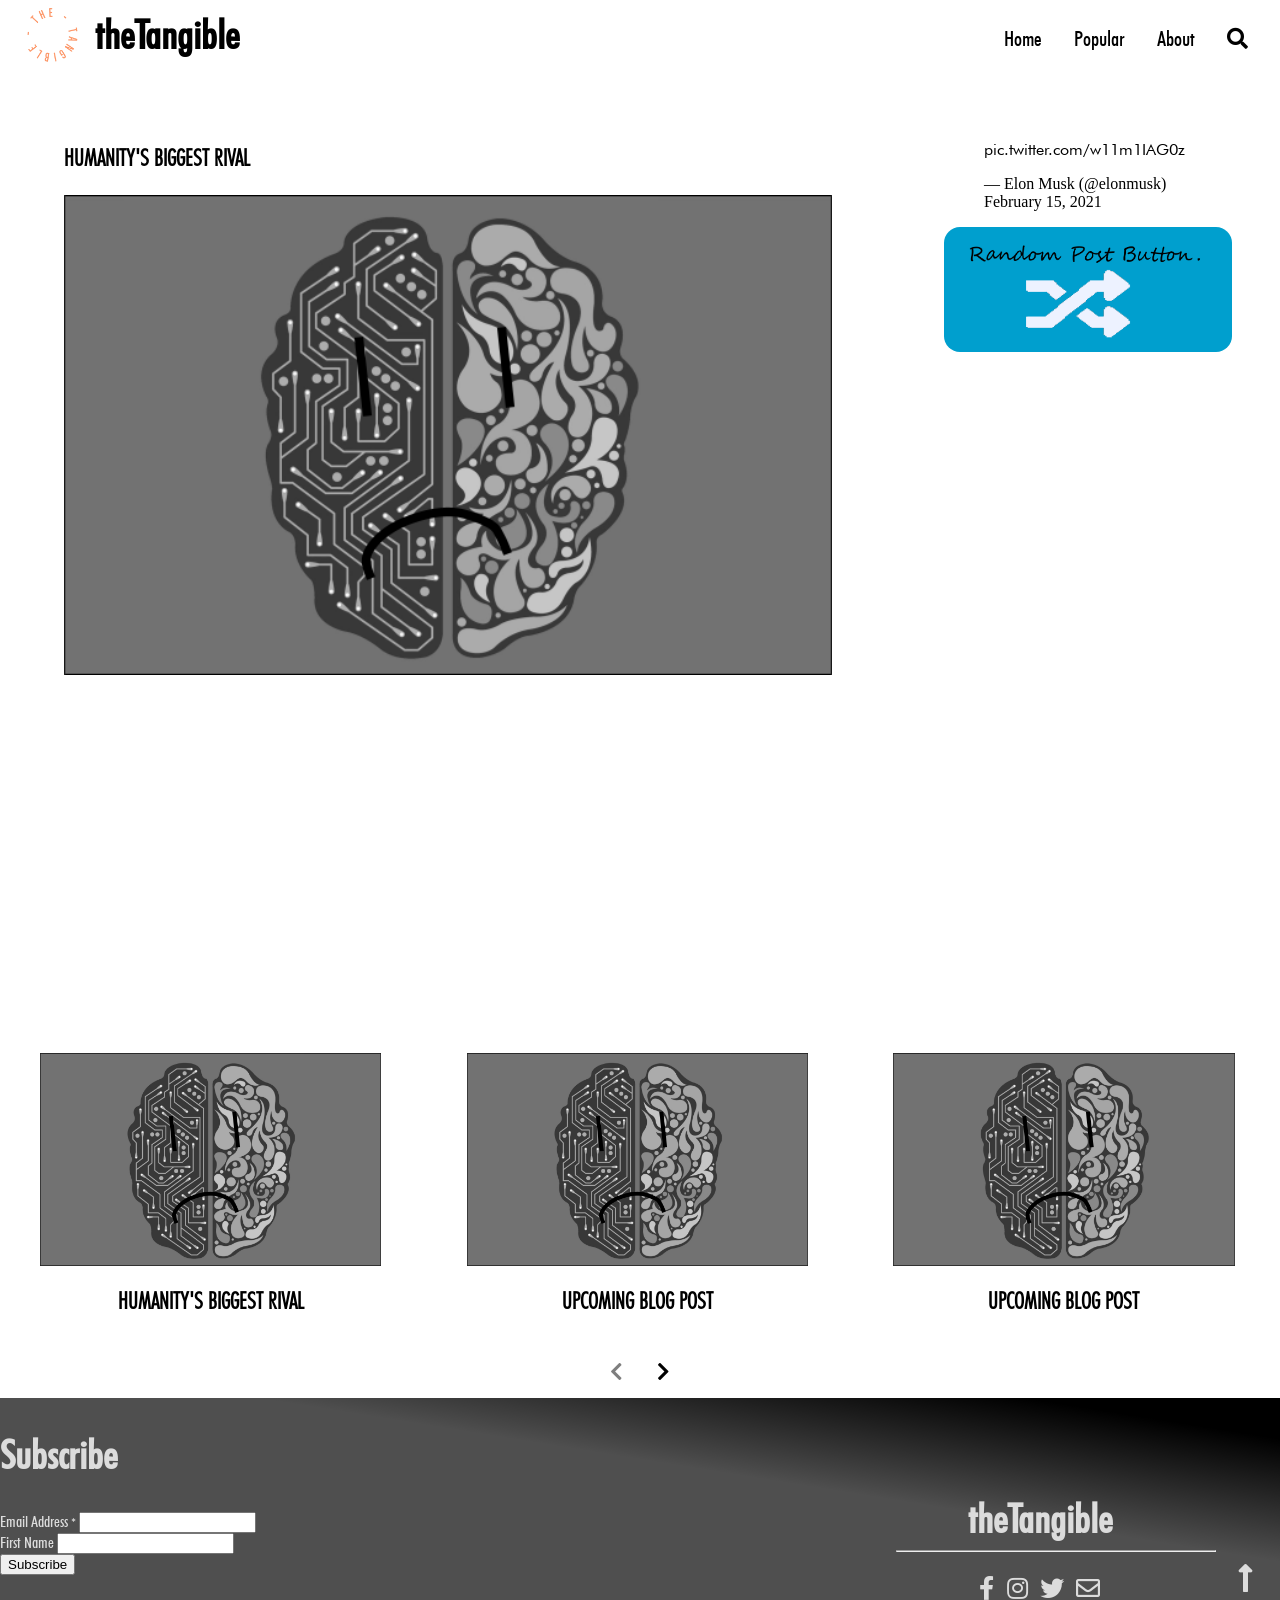
<file: index.html>
<!DOCTYPE html>
<html>
  <head>
    <meta charset="utf-8">
    <meta name="viewport" content="width=device-width, initial-scale=1.0">
    <title>theTangible</title>
    <!------------- ICON LINK ------------------->
    <link rel='icon' href='images/logo.png'>
    <!------ ALL AWSOME FONTS CSS FILE ---------->
    <link href="css/all.css" rel="stylesheet" type="text/css" />
    <link href="css/owl.theme.default.min.css" rel="stylesheet" type="text/css" />
    <!---------- OWL CAROUSEL ------------------->
    <link rel="stylesheet" href="css/owl.carousel.min.css">
    <link rel="stylesheet" href="css/owl.theme.default.min.css">
    <!--------- MAIN CSS FILE ------------------>
    <link href="css/style.css" rel="stylesheet" type="text/css" />
    <!-------- JQUERY 3.5.1 JS FILE ------------>
    <script src="js/jquery.v3.5.1.js"></script>
    <!----------- JS OWL CAROUSEL ------------->
    <script src="js/owl.carousel.min.js"></script>
    <!------------- nav/footer ------------->
    <script> 
    $(function(){
      $("#nav").load("nav.html"); 
    });
    $(function(){
      $("#footer").load("footer.html"); 
    });
    </script>
  </head>
  
  <body>
    <!---------------- NAVIGATION -------------------->
    <div id="nav"></div>
  
    <!--------------- LANDING PAGE ------------------>
    <main class="landing-page">
      <!-- featured blog - left hand side -->
      <div class="featured-blog">
        <a href='categories/t/rival.html'>
          <!-- featured blog title -->
          <h3>HUMANITY'S BIGGEST RIVAL</h3>
          <!-- featured blog img -->
          <img src='../../images/rival.png' alt='brain w sadface' width='100%'>
        </a>
      </div>
      <!--- side bar - right hand side--->
      <aside class='aside'>
        <!-- twitter post -->
        <blockquote class="twitter-tweet"><p lang="und" dir="ltr"><a href="https://t.co/w11m1IAG0z">pic.twitter.com/w11m1IAG0z</a></p>&mdash; Elon Musk (@elonmusk) <a href="https://twitter.com/elonmusk/status/1361252063926251521?ref_src=twsrc%5Etfw">February 15, 2021</a></blockquote> <script async src="https://platform.twitter.com/widgets.js" charset="utf-8"></script>     
        <!---- random button ------>
        <a id='random' href="#"><img src='images/random.png'></a>
      </aside>
    </main>
    <!---------------- CAROUSEL -------------------->
    <div class='owl-carousel owl-theme'>
      <!-- 1st blog -->
      <div class="carousel-content text-center">
        <a href='categories/t/rival.html'>
          <!-- side bar post image -->
          <img src='../../images/rival.png' alt='brain w sadface'>
          <!-- side bar post title -->
          <h3>HUMANITY'S BIGGEST RIVAL</h3>
        </a>
      </div>
      <!-- 2nd blog -->
      <div class="carousel-content text-center">
        <a href='#'>
          <!-- side bar post image -->
          <img src='../../images/rival.png' alt='upcoming'>
          <!-- side bar post title -->
          <h3>UPCOMING BLOG POST</h3>
        </a>
      </div>
      <!-- 3rd blog -->
      <div class="carousel-content text-center">
        <a href='#'>
          <!-- side bar post image -->
          <img src='../../images/rival.png' alt='upcoming'>
          <!-- side bar post title -->
          <h3>UPCOMING BLOG POST</h3>
        </a>
      </div>
      <!-- 4th blog -->
      <div class="carousel-content text-center">
        <a href='#'>
          <!-- side bar post image -->
          <img src='../../images/rival.png' alt='upcoming'>
          <!-- side bar post title -->
          <h3>UPCOMING BLOG POST</h3>
        </a>
      </div>
      <!-- 5th blog -->
      <div class="carousel-content text-center">
        <a href='#'>
          <!-- side bar post image -->
          <img src='../../images/rival.png' alt='upcoming'>
          <!-- side bar post title -->
          <h3>UPCOMING BLOG POST</h3>
        </a>
      </div>
      <!-- 6th blog -->
      <div class="carousel-content text-center">
        <a href='#'>
          <!-- side bar post image -->
          <img src='../../images/rival.png' alt='upcoming'>
          <!-- side bar post title -->
          <h3>UPCOMING BLOG POST</h3>
        </a>
      </div>
      <!-- 7th blog -->
      <div class="carousel-content text-center">
        <a href='#'>
          <!-- side bar post image -->
          <img src='../../images/rival.png' alt='upcoming'>
          <!-- side bar post title -->
          <h3>UPCOMING BLOG POST</h3>
        </a>
      </div>
      <!-- 8th blog -->
      <div class="carousel-content text-center">
        <a href='#'>
          <!-- side bar post image -->
          <img src='../../images/rival.png' alt='upcoming'>
          <!-- side bar post title -->
          <h3>UPCOMING BLOG POST</h3>
        </a>
      </div>
    </div>
    <div class='owl-navigation'>
      <span class='owl-nav-prev'><i class="fas fa-chevron-left"></i></span>
      <span class='owl-nav-next'><i class="fas fa-chevron-right"></i></span>
    </div>
    
    <!-------------------- FOOTER ---------------------->
    <div id="footer"></div>

    <!----------- MAIN JS file -------------->
    <script src="js/main.js"></script>
  </body>
  
</html>
</file>
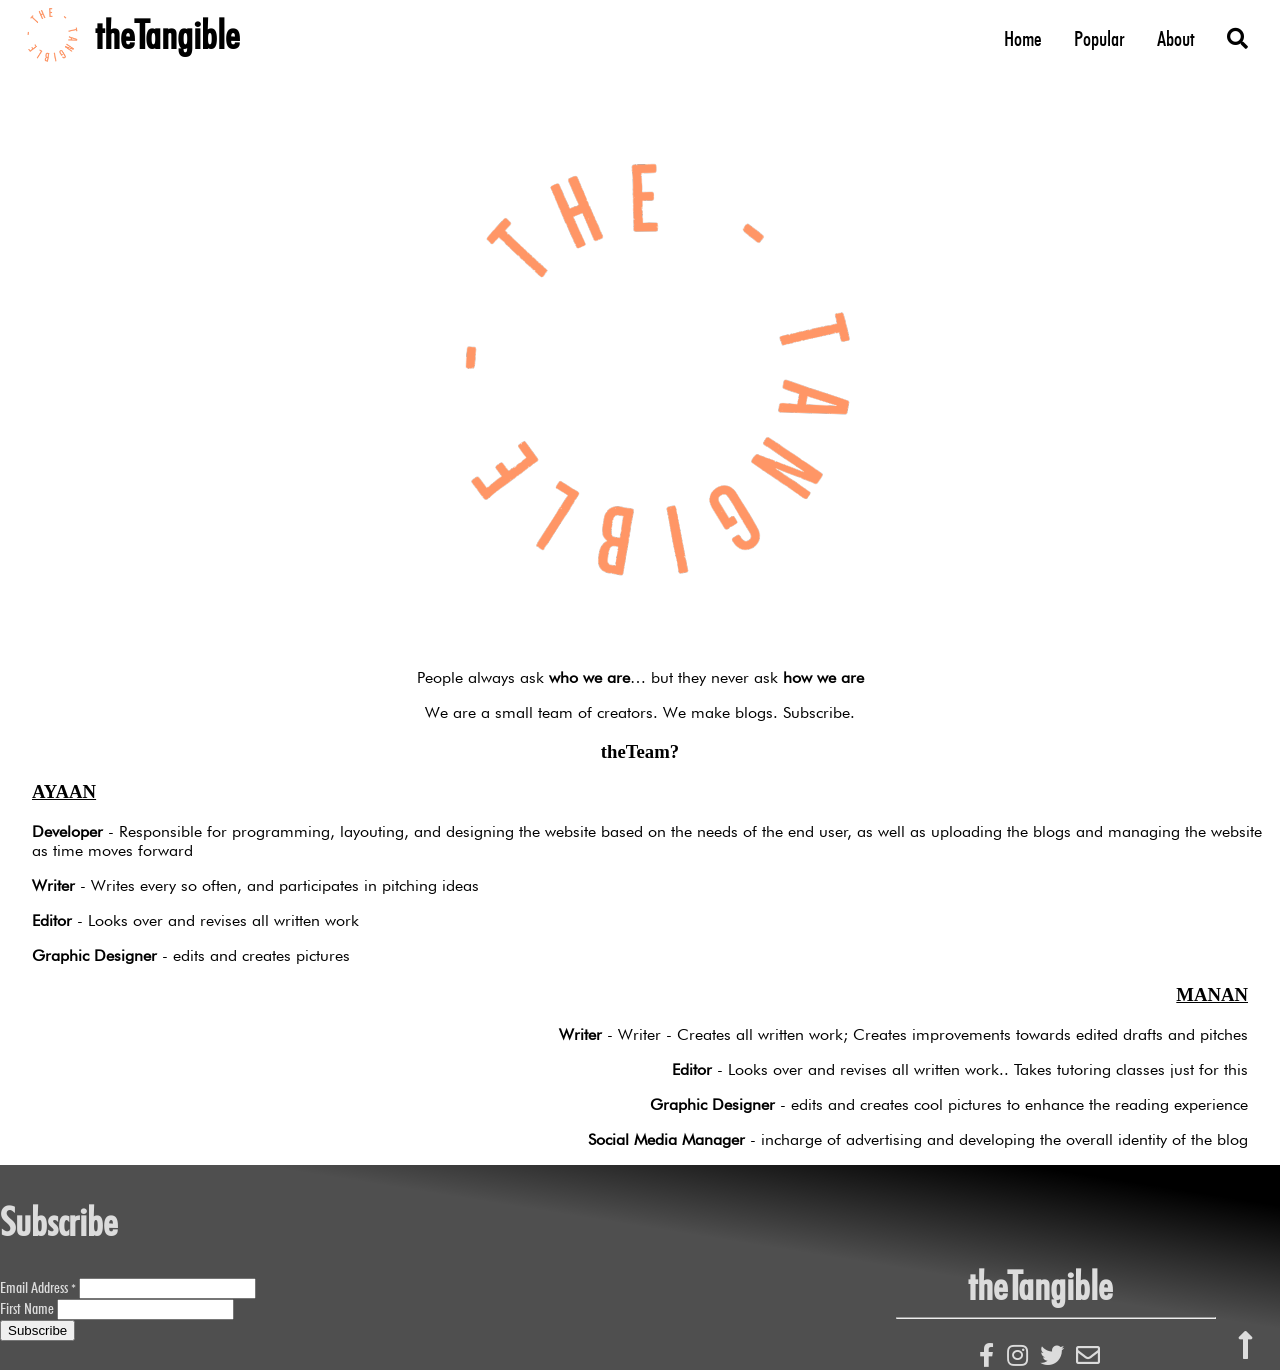
<file: abt.html>
<!DOCTYPE html>
<html>
  <head>
    <meta charset="utf-8">
    <meta name="viewport" content="width=device-width, initial-scale=1.0">
    <title>About - theTangible</title>
    <link rel='icon' href='../images/logo.png'>
    <!-- ALL AWSOME FONTS CSS file -->
    <link href="../css/all.css" rel="stylesheet" type="text/css"/>
    <link href="../css/owl.theme.default.min.css" rel="stylesheet" type="text/css" />
    <!-- MAIN CSS file -->
    <link href="../css/style.css" rel="stylesheet" type="text/css" />
    <!-- Jquery 3.5.1 JS file -->
    <script src="../js/jquery.v3.5.1.js"></script>
    <!-- MAIN JS file -->
    <script src="../js/main.js"></script>
    <!-- nav -->
    <script> 
    $(function(){
      $("#nav").load("nav.html"); 
    });
    $(function(){
      $("#footer").load("footer.html"); 
    });
    </script>
  </head>

  <body>
    <!-- navigation -->
    <div id="nav"></div>

     <!--- logo --->
     <section class='abt-logo'>
          <a href='../../index.html'><img class='site-logo' src='../../images/logo.png' alt='theTangible'></a>
      </section>
    <!-- ABOUT --->
    <div class='abt text-center'>
      <p>People always ask <b>who we are</b>… but they never ask <b>how we are</b></p>
      <p>We are a small team of creators. We make blogs. Subscribe.</p>
      <h3>theTeam?</h3>
    </div>
    <!-- Ayaan role -->
    <div class='a'>
      <h3><u>AYAAN</u></h3>
      <p><b>Developer</b> - Responsible for programming, layouting, and designing the website based on the needs of the end user, as well as uploading the blogs and managing the website as time moves forward</p>
      <p><b>Writer</b> - Writes every so often, and participates in pitching ideas</p>
      <p><b>Editor</b> - Looks over and revises all written work</p>
      <p><b>Graphic Designer</b> - edits and creates pictures
    </div>
    <!-- Manan role -->
    <div class='m'>
      <h3><u>MANAN</u></h3>
      <p><b>Writer</b> - Writer - Creates all written work; Creates improvements towards edited drafts and pitches</p>
      <p><b>Editor</b> - Looks over and revises all written work.. Takes tutoring classes just for this</p>
      <p><b>Graphic Designer</b> - edits and creates cool pictures to enhance the reading experience</p>
      <p><b>Social Media Manager</b> - incharge of advertising and developing the overall identity of the blog
    </div>


    <!-- footer -->
    <div id="footer"></div>
  </body>
  
</html>
</file>
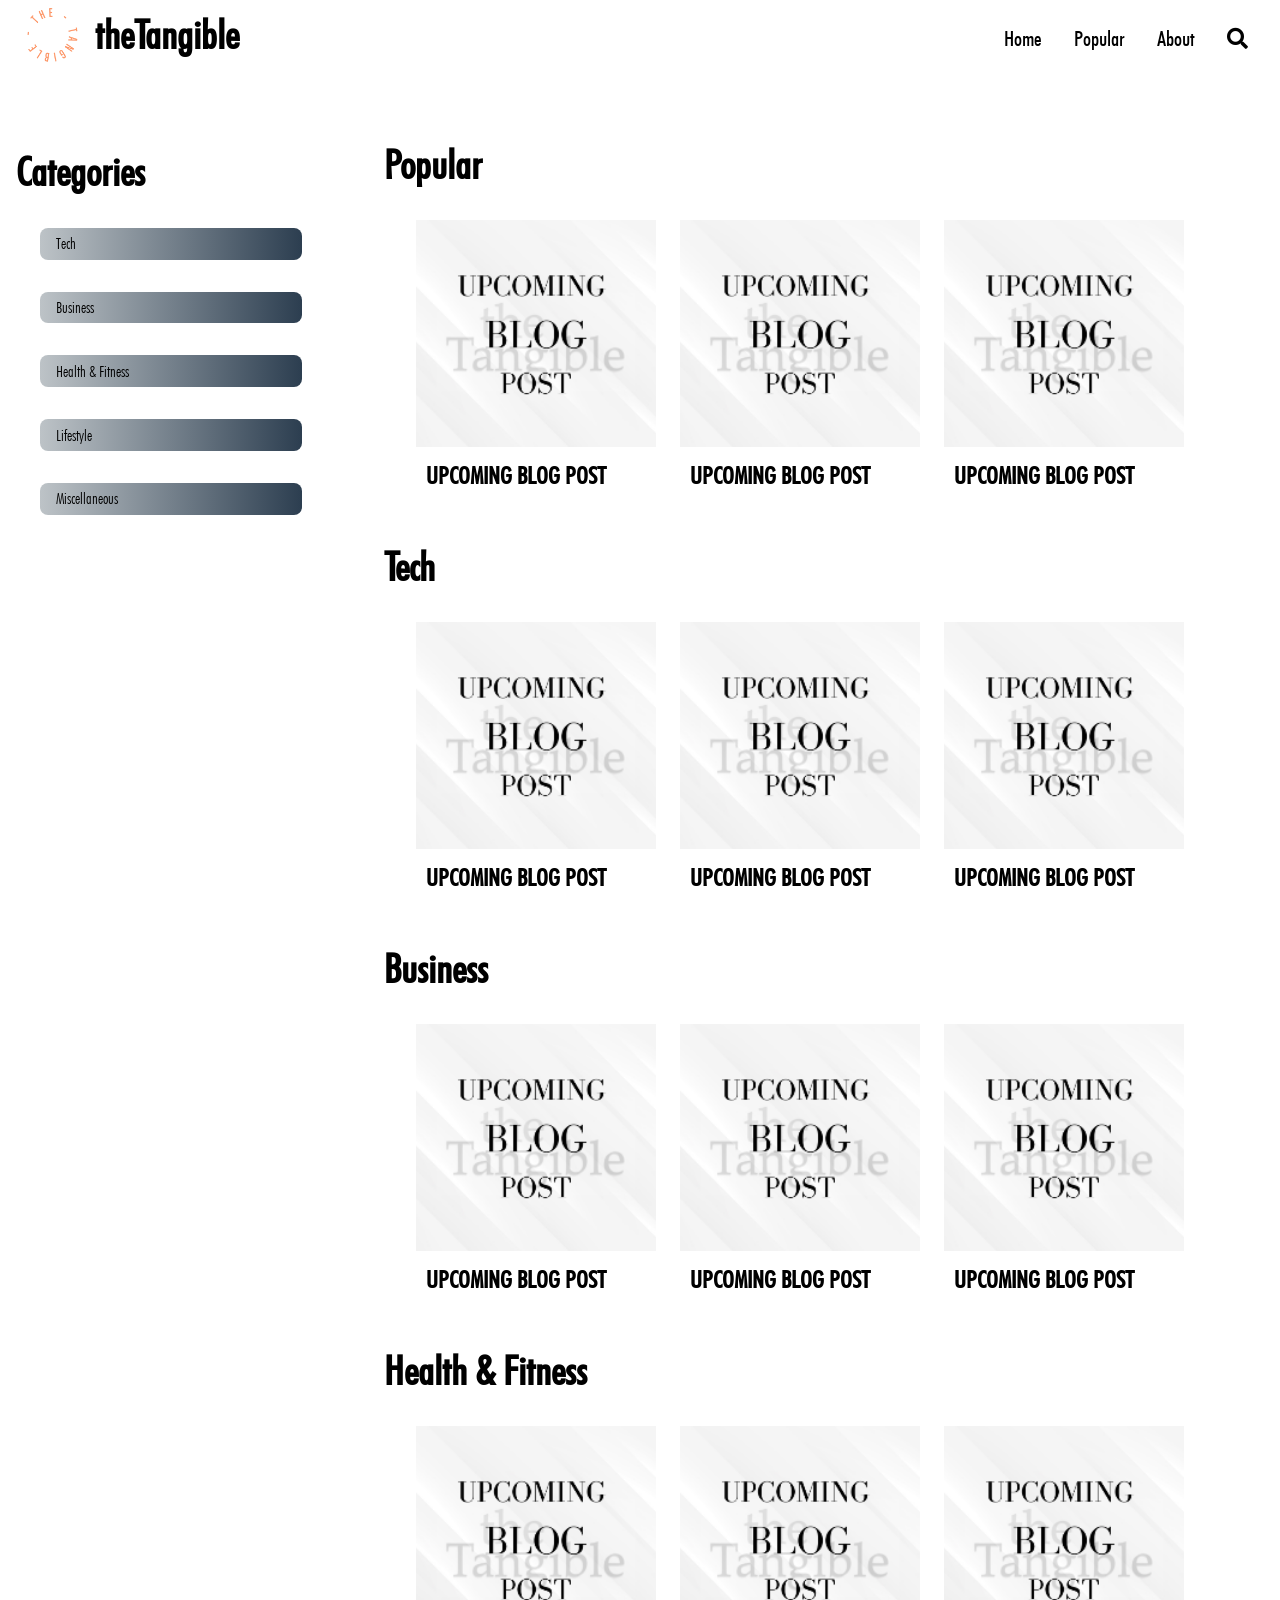
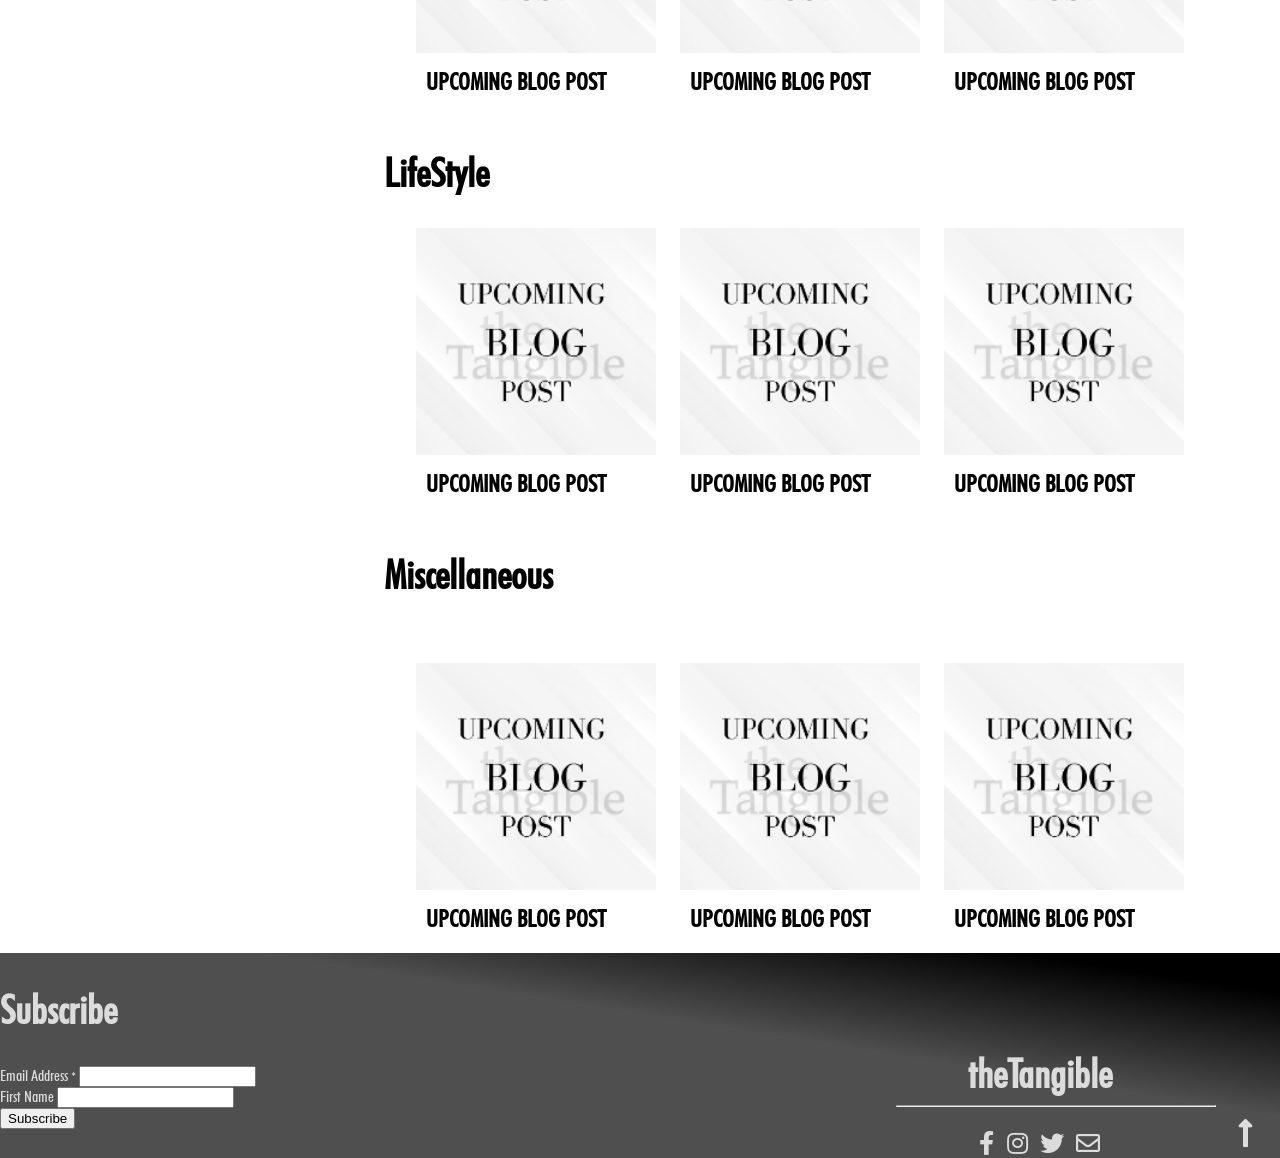
<file: pop.html>
<!DOCTYPE html>
<html>
  <head>
    <meta charset="utf-8">
    <meta name="viewport" content="width=device-width, initial-scale=1.0">
    <title>Popular - theTangible</title>
    <link rel='icon' href='../images/logo.png'>
    <!-- ALL AWSOME FONTS CSS file -->
    <link href="../css/all.css" rel="stylesheet" type="text/css" />
    <link href="../css/owl.theme.default.min.css" rel="stylesheet" type="text/css" />
    <!-- MAIN CSS file -->
    <link href="../css/style.css" rel="stylesheet" type="text/css" />
    <!-- Jquery 3.5.1 JS file -->
    <script src="../js/jquery.v3.5.1.js"></script>
    <!-- MAIN JS file -->
    <script src="../js/main.js"></script>
    <!-- nav -->
    <script> 
    $(function(){
      $("#nav").load("nav.html"); 
    });
    $(function(){
      $("#footer").load("footer.html"); 
    });
    </script>
  </head>

  <body>
    <!-- navigation -->
    <div id="nav"></div>

    <div class='pop-split'>
      <!---- categories ---->
      <aside class='categories'>
          <h1>Categories</h1>
          <ul>
            <!-- tech -->
            <li>
              <a class='list-items' href='#t'>Tech</a>
            </li>
            <!-- business -->
            <li>
              <a class='list-items' href='#b'>Business</a>
            </li>
            <!-- health -->
            <li>
              <a class='list-items' href='#h'>Health & Fitness</a>
            </li>
            <!-- life -->
            <li>
              <a class='list-items' href='#l'>Lifestyle</a>
            <li>
            <!-- misc -->
            <li>
              <a class='list-items' href='#m'>Miscellaneous</a>
            <li>
          </ul>
      </aside>
      <!----- CATEGORY BASED BLOG POSTS ------>
      <section>
        <!--------------- Popular -------------->
        <h1 class='pop-title'>Popular</h1>
        <main class='flex-row'>
            <!---- blog 1 ---->
            <div class='pop-info'>
              <img src='../../images/upcoming.png' alt='upcoming'>
              <h1>UPCOMING BLOG POST</h1>
            </div>
            <!---- blog 2 ---->
            <div class='pop-info'>
              <img src='../../images/upcoming.png' alt='upcoming'>
              <h1>UPCOMING BLOG POST</h1>
            </div>
            <!---- blog 3 ---->
            <div class='pop-info'>
              <img src='../../images/upcoming.png' alt='upcoming'>
              <h1>UPCOMING BLOG POST</h1>
            </div>
        </main>
        <!----------------- Tech --------------->
        <h1 class='pop-title' id='t'><a href='../categories/t/t.html'>Tech</a></h1>
        <main class='flex-row'>
            <!---- blog 1 ---->
            <div class='pop-info'>
              <img src='../../images/upcoming.png' alt='upcoming'>
              <h1>UPCOMING BLOG POST</h1>
            </div>
            <!---- blog 2 ---->
            <div class='pop-info'>
              <img src='../../images/upcoming.png' alt='upcoming'>
              <h1>UPCOMING BLOG POST</h1>
            </div>
            <!---- blog 3 ---->
            <div class='pop-info'>
              <img src='../../images/upcoming.png' alt='upcoming'>
              <h1>UPCOMING BLOG POST</h1>
            </div>
        </main>        
        <!--------------- Business ------------->
        <h1 class='pop-title' id='b'><a href='../categories/b/b.html'>Business</a></h1>
        <main class='flex-row'>
            <!---- blog 1 ---->
            <div class='pop-info'>
              <img src='../../images/upcoming.png' alt='upcoming'>
              <h1>UPCOMING BLOG POST</h1>
            </div>
            <!---- blog 2 ---->
            <div class='pop-info'>
              <img src='../../images/upcoming.png' alt='upcoming'>
              <h1>UPCOMING BLOG POST</h1>
            </div>
            <!---- blog 3 ---->
            <div class='pop-info'>
              <img src='../../images/upcoming.png' alt='upcoming'>
              <h1>UPCOMING BLOG POST</h1>
            </div>
        </main>
        <!--------- Health & Fitness ---------->
        <h1 class='pop-title' id='h'><a href='../categories/h/h.html'>Health & Fitness</a></h3>
        <main class='flex-row'>
            <!---- blog 1 ---->
            <div class='pop-info'>
              <img src='../../images/upcoming.png' alt='upcoming'>
              <h1>UPCOMING BLOG POST</h1>
            </div>
            <!---- blog 2 ---->
            <div class='pop-info'>
              <img src='../../images/upcoming.png' alt='upcoming'>
              <h1>UPCOMING BLOG POST</h1>
            </div>
            <!---- blog 3 ---->
            <div class='pop-info'>
              <img src='../../images/upcoming.png' alt='upcoming'>
              <h1>UPCOMING BLOG POST</h1>
            </div>
        </main>
        <!-------------- Lifestyle ------------>
        <h1 class='pop-title' id='l'><a href='../categories/l/l.html'>LifeStyle</a></h1>
        <main class='flex-row'>
            <!---- blog 1 ---->
            <div class='pop-info'>
              <img src='../../images/upcoming.png' alt='upcoming'>
              <h1>UPCOMING BLOG POST</h1>
            </div>
            <!---- blog 2 ---->
            <div class='pop-info'>
              <img src='../../images/upcoming.png' alt='upcoming'>
              <h1>UPCOMING BLOG POST</h1>
            </div>
            <!---- blog 3 ---->
            <div class='pop-info'>
              <img src='../../images/upcoming.png' alt='upcoming'>
              <h1>UPCOMING BLOG POST</h1>
            </div>
        </main>
        <!------------- Miscellaneous ----------->
        <h1 class='main-title' id='m'><a href='../categories/m/m.html'>Miscellaneous</h1>
        <main class='flex-row'>
            <!---- blog 1 ---->
            <div class='pop-info'>
              <img src='../../images/upcoming.png' alt='upcoming'>
              <h1>UPCOMING BLOG POST</h1>
            </div>
            <!---- blog 2 ---->
            <div class='pop-info'>
              <img src='../../images/upcoming.png' alt='upcoming'>
              <h1>UPCOMING BLOG POST</h1>
            </div>
            <!---- blog 3 ---->
            <div class='pop-info'>
              <img src='../../images/upcoming.png' alt='upcoming'>
              <h1>UPCOMING BLOG POST</h1>
            </div>
        </main>
      </section>
    </div>

    <!-- footer -->
    <div id="footer"></div>
  </body>
  
</html>
</file>
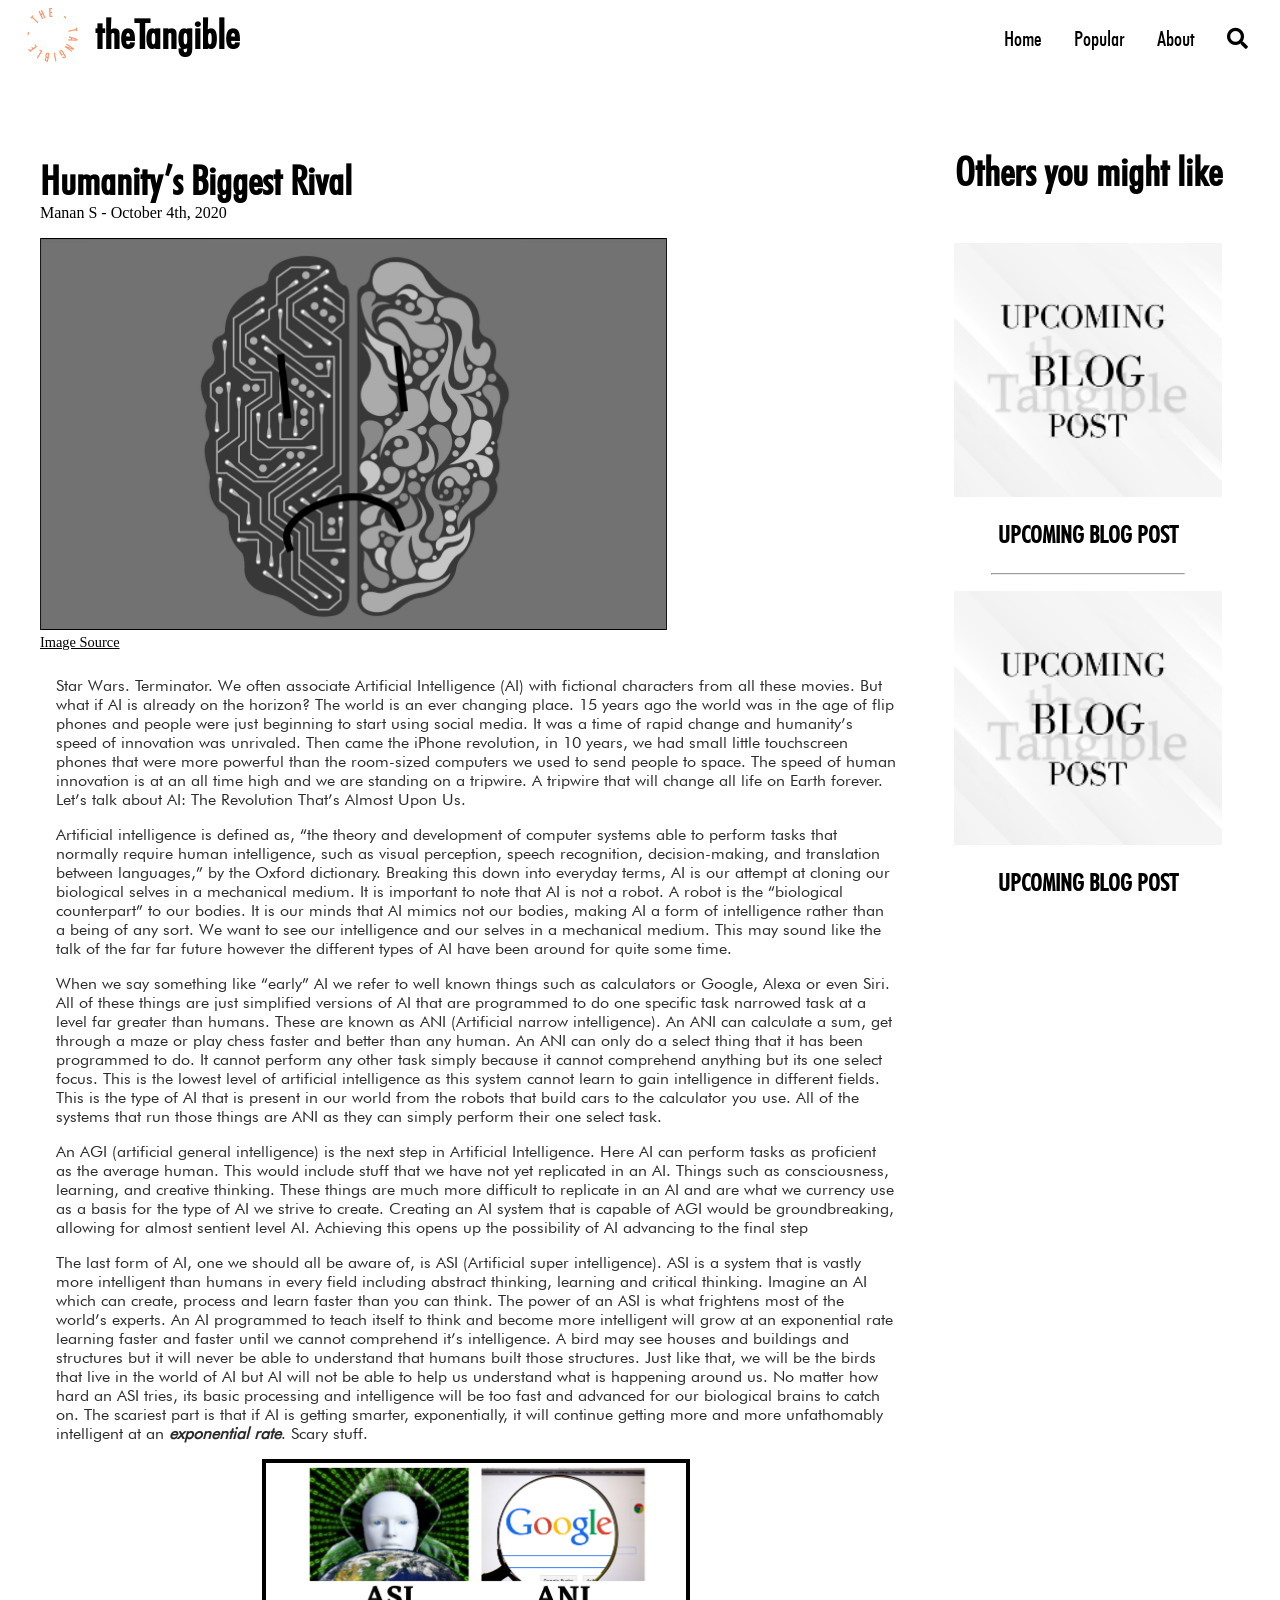
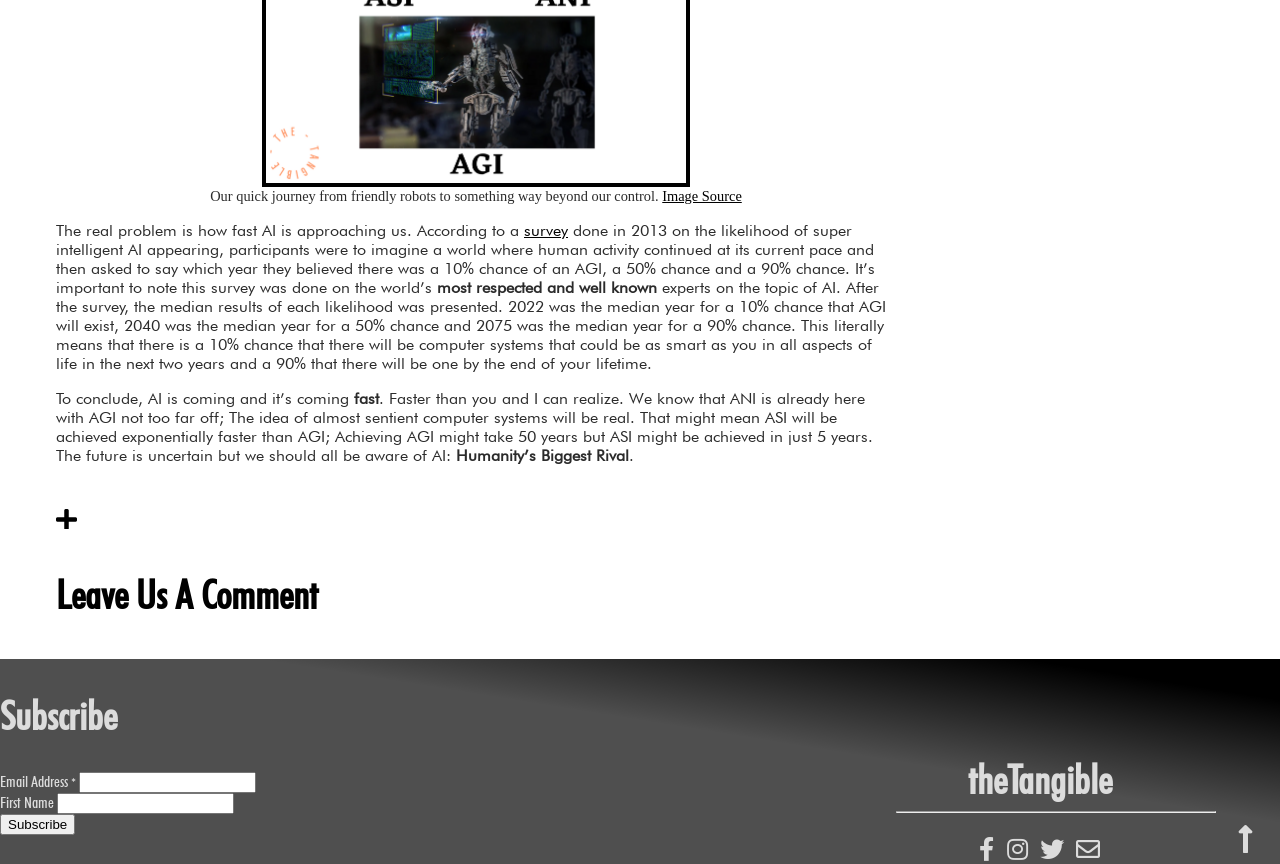
<file: categories/t/rival.html>
<!DOCTYPE html>
<html>
  <head>
    <meta charset="utf-8">
    <meta name="viewport" content="width=device-width, initial-scale=1.0">
    <title>Humanity’s Biggest Rival - theTangible</title>
    <link rel='icon' href='../../images/logo.png'>
    <link rel='icon' href='images/logo.png'>
    <!-- ALL AWSOME FONTS CSS file -->
    <link href="../../css/all.css" rel="stylesheet" type="text/css" />
    <!-- MAIN CSS file -->
    <link href="../../css/style.css" rel="stylesheet" type="text/css" />
    <!-- Jquery 3.5.1 JS file -->
    <script src="../../js/jquery.v3.5.1.js"></script>
    <!-- LOAD STUFF -->
    <script> 
    $(function(){
      $("#nav").load("../nav.html"); 
    });
    $(function(){
      $("#footer").load("../footer.html"); 
    });
    $(function(){
      $("#comment").load("../comment.html"); 
    });
    </script>
  </head>

  <body>
    <!-- navigation -->
    <div id="nav"></div>

    <!-- site blog and aside bar -->
    <section class='container'>
      <div class='site-content'>
        <!-- blog stuff only -->
        <div>
          <div class='post-content'>
            <div class='post-stuff'>
              <!-- post title-->
              <div>
                <h1 class='post-title'>Humanity’s Biggest Rival</h1>
                <span class='author'>Manan S - October 4th, 2020</span>
              </div>
              <!-- post image/capton -->
              <div>
                <img class='post-img'
                src='../../images/rival.png' alt='brain w sadface'>
                <span class='img-caption'><a target='_blank' href='https://pixabay.com/?utm_source=link-attribution&utm_medium=referral&utm_campaign=image&utm_content=2228610'>Image Source</a></span>
              </div>
              <!-- actual blog, make new 'p' tag for each paragraph -->
              <article>
                <p>Star Wars. Terminator. We often associate Artificial Intelligence (AI) with fictional characters from all these movies. But what if AI is already on the horizon? The world is an ever changing place. 15 years ago the world was in the age of flip phones and people were just beginning to start using social media. It was a time of rapid change and humanity’s speed of innovation was unrivaled. Then came the iPhone revolution, in 10 years, we had small little touchscreen phones that were more powerful than the room-sized computers we used to send people to space. The speed of human innovation is at an all time high and we are standing on a tripwire. A tripwire that will change all life on Earth forever. Let’s talk about AI: The Revolution That’s Almost Upon Us.</p>
                <!-- second paragraph -->
                <p>Artificial intelligence is defined as, “the theory and development of computer systems able to perform tasks that normally require human intelligence, such as visual perception, speech recognition, decision-making, and translation between languages,” by the Oxford dictionary. Breaking this down into everyday terms, AI is our attempt at cloning our biological selves in a mechanical medium. It is important to note that AI is not a robot. A robot is the “biological counterpart” to our bodies. It is our minds that AI mimics not our bodies, making AI a form of intelligence rather than a being of any sort. We want to see our intelligence and our selves in a mechanical medium. This may sound like the talk of the far far future however the different types of AI have been around for quite some time. </p>
                <!-- third paragraph -->
                <p>When we say something like “early” AI we refer to well known things such as calculators or Google, Alexa or even Siri. All of these things are just simplified versions of AI that are programmed to do one specific task narrowed task at a level far greater than humans. These are known as ANI (Artificial narrow intelligence). An ANI can calculate a sum, get through a maze or play chess faster and better than any human. An ANI can only do a select thing that it has been programmed to do. It cannot perform any other task simply because it cannot comprehend anything but its one select focus. This is the lowest level of artificial intelligence as this system cannot learn to gain intelligence in different fields. This is the type of AI that is present in our world from the robots that build cars to the calculator you use. All of the systems that run those things are ANI as they can simply perform their one select task.</p>
                <!-- forth paragraph -->
                <p>An AGI (artificial general intelligence) is the next step in Artificial Intelligence. Here AI can perform tasks as proficient as the average human. This would include stuff that we have not yet replicated in an AI. Things such as consciousness, learning, and creative thinking. These things are much more difficult to replicate in an AI and are what we currency use as a basis for the type of AI we strive to create. Creating an AI system that is capable of AGI would be groundbreaking, allowing for almost sentient level AI. Achieving this opens up the possibility of AI advancing to the final step</p>
                <!-- fifth paragraph -->
                <p>The last form of AI, one we should all be aware of, is ASI (Artificial super intelligence). ASI is a system that is vastly more intelligent than humans in every field including abstract thinking, learning and critical thinking. Imagine an AI which can create, process and learn faster than you can think. The power of an ASI is what frightens most of the world’s experts. An AI programmed to teach itself to think and become more intelligent will grow at an exponential rate learning faster and faster until we cannot comprehend it’s intelligence. A bird may see houses and buildings and structures but it will never be able to understand that humans built those structures. Just like that, we will be the birds that live in the world of AI but AI will not be able to help us understand what is happening around us. No matter how hard an ASI tries, its basic processing and intelligence will be too fast and advanced for our biological brains to catch on. The scariest part is that if AI is getting smarter, exponentially, it will continue getting more and more unfathomably intelligent at an <b><i>exponential rate</i></b>. Scary stuff.</p>
                <!-- asi, ani, agi img -->
                <div class='text-center'>
                  <img class='during-img'
                  src='../../images/asi.png' alt='AGI, ANI, and ASI'>
                  <span class='caption'>Our quick journey from friendly robots to something way beyond our control. <a target='_blank' href='https://pixabay.com/?utm_source=link-attribution&utm_medium=referral&utm_campaign=image&utm_content=2027195'>Image Source</a></span>
                </div>
                <!-- sixth paragraph -->
                <p>The real problem is how fast AI is approaching us. According to a <a target='_blank' href='https://www.nickbostrom.com/papers/survey.pdf'>survey</a> done in 2013 on the likelihood of super intelligent AI appearing, participants were to imagine a world where human activity continued at its current pace and then asked to say which year they believed there was a 10% chance of an AGI, a 50% chance and a 90% chance. It’s important to note this survey was done on the world’s <b>most respected and well known</b> experts on the topic of AI. After the survey, the median results of each likelihood was presented. 2022 was the median year for a 10% chance that AGI will exist, 2040 was the median year for a 50% chance and 2075 was the median year for a 90% chance. This literally means that there is a 10% chance that there will be computer systems that could be as smart as you in all aspects of life in the next two years and a 90% that there will be one by the end of your lifetime.</p>
                <!-- seventh paragraph -->
                <p>To conclude, AI is coming and it’s coming <b>fast</b>. Faster than you and I can realize. We know that ANI is already here with AGI not too far off; The idea of almost sentient computer systems will be real. That might mean ASI will be achieved exponentially faster than AGI; Achieving AGI might take 50 years but ASI might be achieved in just 5 years. The future is uncertain but we should all be aware of AI: <b>Humanity’s Biggest Rival</b>.</p>
              </article>
            </div>
          </div>
          <!-- the sources -->
          <div class="tab">
            <div class="source-icon">
              <i class="fas fa-plus"></i>
            </div>  
            <div>
              <h3>Sources</h3>
              <!-- source 1 -->
              <p class="source1"><a target='_blank' href='https://www.nickbostrom.com/papers/survey.pdf'>Future Progress in Artificial Intelligence</a></p>
              <!-- source 2 -->
              <p class="source2"><a target='_blank' href='https://medium.com/mytake/artificial-intelligence-explained-in-simple-english-part-1-2-1b28c1f762cf'>Artificial Intellegence Explained</a></p>
            </div>
          </div>
          <!-- comment section -->
          <div id="comment"></div>
        </div>
        <!-- aside bar -->
        <aside>
          <div class='side-bar'>
            <h1>Others you might like</h1>
            <!-- 1st popular posts -->
            <div class='side-info'>
              <img src='../../images/upcoming.png' alt='upcoming'>
              <h1>UPCOMING BLOG POST</h1>
            </div>
            <hr class='hr-half'>
            <!-- 2nd popular posts -->
            <div class='side-info'>
              <img src='../../images/upcoming.png' alt='upcoming'>
              <h1>UPCOMING BLOG POST</h1>
            </div>
          </div>
        </aside>
      </div>
    </section>
    
    <!-- FOOTER -->
    <div id="footer"></div>
  </body>
  
</html>
</file>
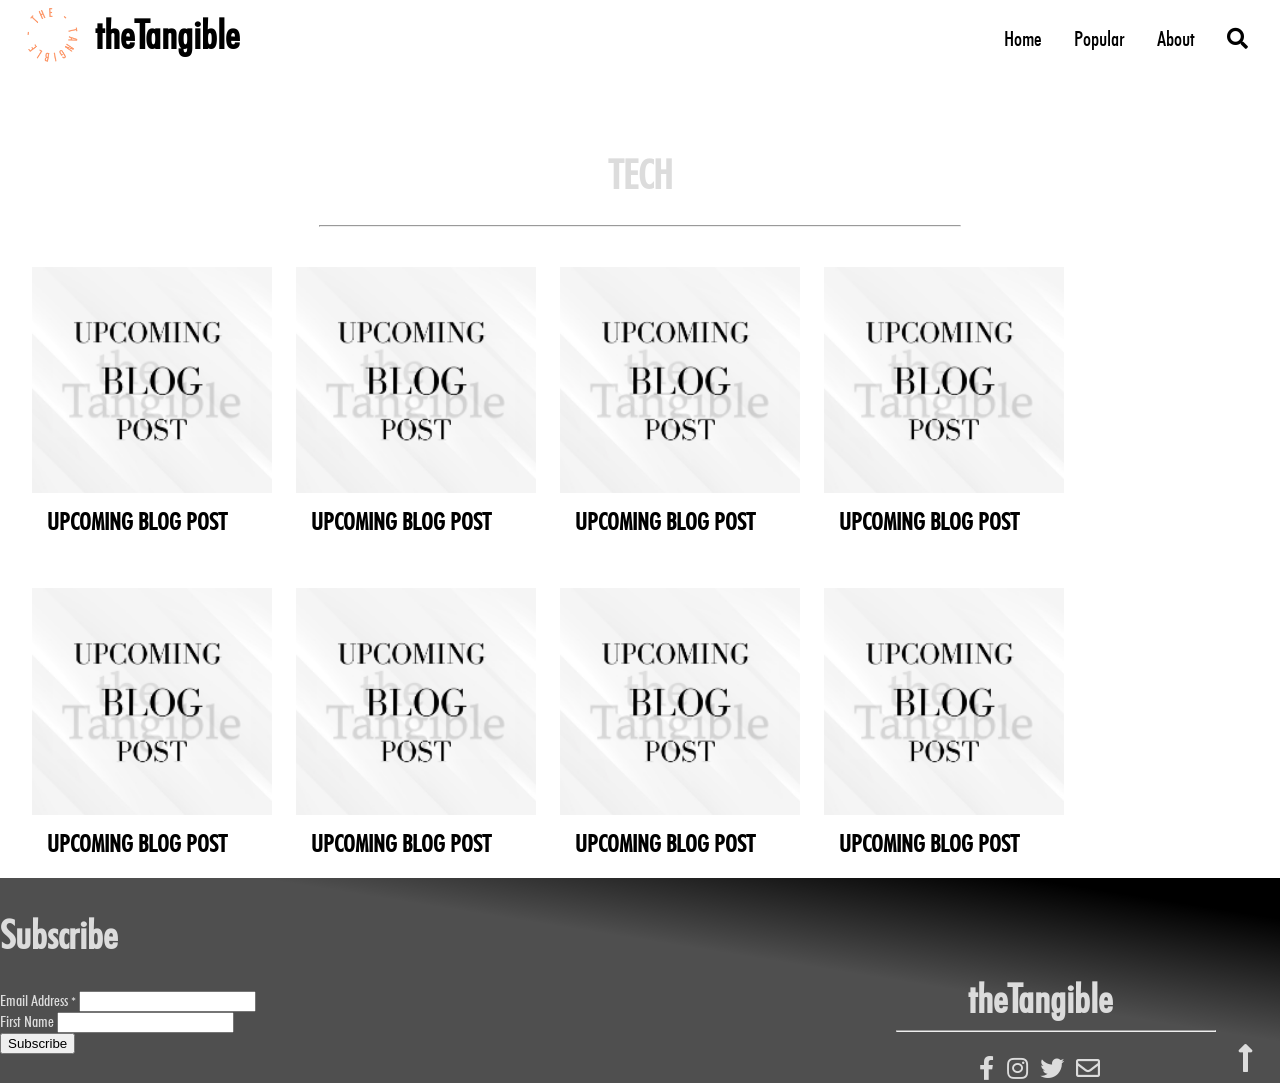
<file: categories/t/t.html>
<!DOCTYPE html>
<html>
  <head>
    <meta charset="utf-8">
    <meta name="viewport" content="width=device-width, initial-scale=1.0">
    <title>Tech - theTangible</title>
    <link rel='icon' href='../../images/logo.png'>
    <!-- ALL AWSOME FONTS CSS file -->
    <link href="../../css/all.css" rel="stylesheet" type="text/css" />
    <!-- OWL CAROSEL CSS files-->
    <link href="../../css/owl.carousel.min.css" rel="stylesheet" type="text/css" />
    <link href="../../css/owl.theme.default.min.css" rel="stylesheet" type="text/css" />
    <!-- MAIN CSS file -->
    <link href="../../css/style.css" rel="stylesheet" type="text/css" />
    <!-- Jquery 3.5.1 JS file -->
    <script src="../../js/jquery.v3.5.1.js"></script>
    <!-- OWL CAROSEL JS file -->
    <script src="../../js/owl.carousel.min.js"></script>
    <!-- MAIN JS file -->
    <script src="../../js/main.js"></script>
    <!-- LOAD STUFF -->
    <script> 
    $(function(){
      $("#nav").load("../nav.html"); 
    });
    $(function(){
      $("#footer").load("../footer.html"); 
    });
    </script>
  </head>

  <body>
    <!-- navigation -->
    <div id="nav"></div>

    <!---------------- TOP TITLE ------------------>
    <h1 class='top-title text-center'>TECH</h1>
    <hr class='hr-half'>
    
    <!---------------- SPECIFIC BLOGS -------------->
    <section>
      <!-- First Row -->
      <main class='flex-row'>
        <!-- 1st blog -->
        <div class='cat-info'>
          <a href='#'>
          <!-- popular blog image -->
          <img src='../../images/upcoming.png' alt='upcoming'>
          <!-- popular blog title -->
          <h1>&nbspUPCOMING BLOG POST</h1></a>
        </div>
        <!-- 2nd blog -->
        <div class='cat-info'>
          <a href='#'>
          <!-- popular blog image -->
          <img src='../../images/upcoming.png' alt='upcoming'>
          <!-- popular blog title -->
          <h1>&nbspUPCOMING BLOG POST</h1></a>
        </div>
        <!-- 3rd blog -->
        <div class='cat-info'>
          <a href='#'>
          <!-- popular blog image -->
          <img src='../../images/upcoming.png' alt='upcoming'>
          <!-- popular blog title -->
          <h1>&nbspUPCOMING BLOG POST</h1></a>
        </div>
        <!-- 4th blog -->
        <div class='cat-info'>
          <a href='#'>
          <!-- popular blog image -->
          <img src='../../images/upcoming.png' alt='upcoming'>
          <!-- popular blog title -->
          <h1>&nbspUPCOMING BLOG POST</h1></a>
        </div>
        <!----- SECOND ROW ----->
        <!-- 1st blog -->
        <div class='cat-info'>
          <a href='#'>
          <!-- popular blog image -->
          <img src='../../images/upcoming.png' alt='upcoming'>
          <!-- popular blog title -->
          <h1>&nbspUPCOMING BLOG POST</h1></a>
        </div>
        <!-- 2nd blog -->
        <div class='cat-info'>
          <a href='#'>
          <!-- popular blog image -->
          <img src='../../images/upcoming.png' alt='upcoming'>
          <!-- popular blog title -->
          <h1>&nbspUPCOMING BLOG POST</h1></a>
        </div>
        <!-- 3rd blog -->
        <div class='cat-info'>
          <a href='#'>
          <!-- popular blog image -->
          <img src='../../images/upcoming.png' alt='upcoming'>
          <!-- popular blog title -->
          <h1>&nbspUPCOMING BLOG POST</h1></a>
        </div>
        <!-- 4th blog -->
        <div class='cat-info'>
          <a href='#'>
          <!-- popular blog image -->
          <img src='../../images/upcoming.png' alt='upcoming'>
          <!-- popular blog title -->
          <h1>&nbspUPCOMING BLOG POST</h1></a>
        </div>
      </main>
    </section>

    <!--- footer ---->
    <div id="footer"></div>
  </body>
  
</html>
</file>
<file: css/style.css>
@import url('../css/fonts.css');

html, body{
  margin: 0%;
  box-sizing: border-box;
  overflow-x: hidden;
  background: white;
  scroll-behavior: smooth;
}
/* -------------------- GLOBAL -------------------------- */

h1, h2{
  font-family: Medium Condensed;
  font-size: 2.5rem;
}

.flex-row{
  display: flex;
  flex-direction: row;
  flex-wrap: wrap;  
}

ul{
  list-style-type: none;
}

p{
  font-family: Book;
}

a{
  text-decoration: none;
  color: black;
}

.text-center{
  text-align: center;
}

.hr-half{
  width: 50%;
}

img:hover{
  transform: scale(0.9);
  transition: 1s;
  border-radius: 20px;
}

/* ------------------ NAVIGATION ------------------ */
.nav{
  padding: 0 1rem;
  height: 2rem;
  min-height: 12vh;
  overflow: hidden;
  transition: height 1s ease-in-out;
}

.nav-menu{
  justify-content: space-between;
}

.nav-items{
  display: flex;
  margin: 0;
  padding-left: 1rem;
}

.nav-link{
  padding: 1.6rem 1rem;
  font-size: 1.3rem;
  position: relative;
  font-family: Medium Condensed; 
}

.nav a{
  text-decoration: none;
  color: black;
}

.nav-link:hover{
  background-color:	gainsboro;
  margin: 100;
}

.nav-logo{
  padding: 0.2rem; 
}

.nav-logo img{
  width: 4rem;
}
.nav-logo h1{
  margin: 0%;
  display: inline-block;
  vertical-align: top;
  padding: 0.5rem
}

/* --- toggle button ---*/
.toggle{
  position: absolute;
  top: 0;
  width: 90%;
  cursor: pointer;
  display: none;
}

.toggle-icons{
  display: flex;
  justify-content: flex-end;
  padding: 1.7rem 0;
  color: black;
}

.toggle-icons i{
  font-size: 1.4rem;
}

.collapse{
  height: 24rem;
}

/* --- search box --- */

.drop-down{
  display: None;
  float: right;
}

.search{
  color: black;
}

.search:hover .drop-down{
  display: block;
  padding-left: 1rem;
}

/* --------------------- FOOTER ---------------------- */

.footer{
  background: linear-gradient(to bottom left, black 10%, rgba(0, 0, 0, 0.69) 40%);
  height: 100%;
  position: relative;
}

.footer-split{
  display: grid;
  grid-template-columns: 70% 25% 5%;
}

.footer a{
  color: gainsboro;
}

/*-- subscribe --*/
.subscribe{ 
  font-family: Medium Condensed;
  font-size: 1rem;
  color: gainsboro;
}

/*-- text & social --*/

.footer-right{
  padding-top: 4rem;
}

.footer a{
  text-decoration: none;
  color:gainsboro;
}

.footer-text{
  padding-left: 4.5rem;
  margin-bottom: 0%;
}

.social{
  padding-left: 5rem;
  padding-top: 1rem;
  font-size: 1.5rem;
}

.social i{
  padding: 0 0.2rem;
}

.social i:hover{
  color: black;
}

.move-up{
  position: absolute;
  right: 2%;
  top: 80%;
}

/* ---------------- LANDING PAGE ----------------- */

/*-- page with logo and twitter post -- */
.landing-page{
    display: grid;
    grid-template-columns: 70% 30%;
    height: 105vh;
}

.featured-blog{
  font-size: 1.2rem;
  font-family: Light Condensed;
  margin: 1rem 4rem; 
}

.aside{
  margin: 1rem 3rem;
}

#random img{
  width: 100%;
  border-radius: 1rem;
}

/* -- carousel -- */
.carousel-content{
  display: flex;
  flex-direction: column;
  width: 80%;
  font-size: 1.2rem;
  font-family: Light Condensed;
  padding-left: 2.5rem;
}

/* ------------------ ACTUAL BLOGS -------------------- */

.site-content{
  display: grid;
  grid-template-columns: 70% 30%;
}

.post-content{
  padding: 1rem 0rem;
}

/* -- post image --*/
.post-img{
  width: 70%;
  overflow: hidden;
  margin-left: 2.5rem;
  margin-top: 1rem;
}

.img-caption {
  font-size: 0.9rem;
  display: block;
  margin-left: 40px;
  margin-bottom: 25px;
}

/* -- post title -- */
.post-title{
  margin-left: 2.5rem;
  position: relative;
  margin-bottom: 0%
}

.author{
  padding-left: 2.5rem;
  position: relative;
}

/* -- post text --*/
article{
  margin-left: 3.5rem;
  font-size: 1rem;
  color: #2b2b2b
}

/* image during post */
.during-img{
  width: 50%;
  margin-left: auto;
  margin-right: auto;
  display: block;
  border: 0.3rem solid black;
}

.post-content a{
  text-decoration: underline;
}

.caption{
  font-size: 0.9rem;
  padding-top: 1rem;
}

/* ---- SOURCES -----*/

.tab{
  height: 1rem;
  margin-left: 3rem;
  padding: 0.5rem;
  font-family: Medium Condensed;
  overflow: hidden;
  transition: height 1s ease-in-out;
}  

.tab h3{
  margin-bottom: 0%
}

.tab a{
  text-decoration: underline;
}

.source-icon{
  font-size: 1.5rem;
  cursor: pointer;
}

.source-icon:hover{
  color: RGB(15, 37, 74);
}

.source-display{
  height: 10rem;
}

.source1{
  float: right;
}

.source2{
  float: left;
}

/* ---- Comment Section -----*/

.comment-container{
  margin-left: 3rem;
  padding: 0.5rem;
  width: 75%
}

/* ---- site blogs - sidebar ----*/
.side-bar h1{
  text-align: center;
}

.side-info{
  position: relative;
  text-align: center;
}

.side-info img{
  margin-top: 0.5rem;
  width: 70%;
  overflow: hidden;
  text-align: center;
}

.side-info h1{
  font-size: 1.5rem;
  margin-top: 5%;
}

/*---------------------- POPULAR PAGE ----------------------*/
.pop-split{
  display: grid;
  grid-template-columns: 30% 70%;
}

/*-- popular page -categories --*/
.categories{
  font-family: Light;
  margin: .4rem 1rem;
}

.list-items{
  background: linear-gradient(to right, #bdc3c7, #2c3e50);
  padding: .4rem 1rem;
  margin: 2rem 0rem;
  border-radius: .5rem;
  width: 70%;
  display: flex;
}

.categories ul{
  padding-left: 1.5rem;
}

/*-- popular page - blogs --*/
.pop-title{
  margin-bottom: 0rem;
}

.pop-info{
  position: relative;
  text-align: center;
  margin: 2rem;
  margin-bottom: 0rem;
}

.pop-info img{
  width: 120%;
  overflow: hidden;
}

.pop-info h1{
  font-size: 1.5rem;
  margin-top: 5%;
}

.more{
  margin-left: 80%;
}

/* ---------------- SPECIFIC CATEGORY PAGES ------------------*/
.top-title{
  padding-top: 1rem;
  color: gainsboro;
}

/*-- popular page - blogs --*/
.cat-info{
  position: relative;
  text-align: center;
  margin: 2rem;
  margin-bottom: 0rem;
}

.cat-info img{
  width: 120%;
  overflow: hidden;
}

.cat-info h1{
  font-size: 1.5rem;
  margin-top: 5%;
}

/* ---------------------- ABOUT PAGE -----------------------*/
.abt{
  padding-top: 2rem;
}

.abt-logo{
  padding: 1rem;
  margin-left: auto;
  margin-right: auto;
  width: 30rem;
  height: 30rem;
}

div.a{
  text-align: left;
  padding-left: 2rem;
}

div.m{
  text-align: right;
  padding-right: 2rem;
}
/* -- RESIZE -- media makes website responsive -- */

/* -- viewport less than 750px or less -- */

@media only screen and (max-width: 750px){

  .nav-menu, .nav-items{
    flex-direction: column;
  }

  .toggle{
    display: initial;
  }
}
</file>
